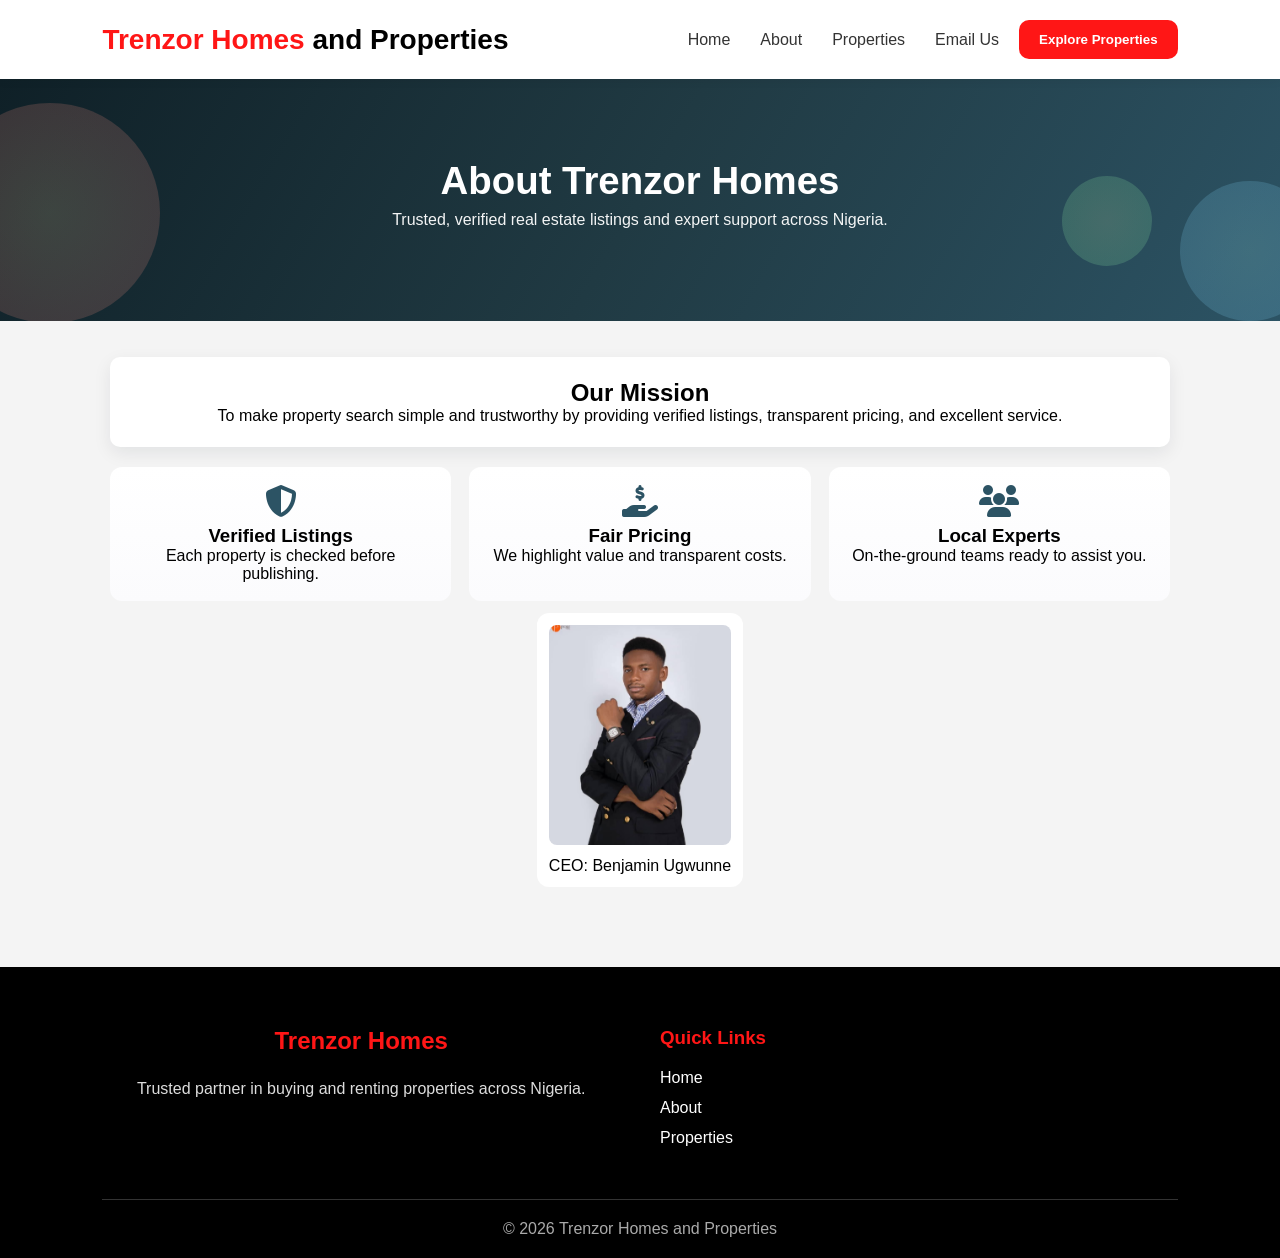
<file: about.html>
<!DOCTYPE html>
<html lang="en">

<head>
  <meta charset="UTF-8" />
  <meta name="viewport" content="width=device-width, initial-scale=1.0" />
  <title>About - Trenzor Homes</title>

  <link rel="stylesheet" href="style.css">
  <link rel="stylesheet" href="about.css">
  <link rel="stylesheet" href="https://cdnjs.cloudflare.com/ajax/libs/font-awesome/6.5.1/css/all.min.css">

</head>

<body>

  <header class="navbar">

    <div class="logo">
      <span class="T-color">Trenzor Homes</span>
      and Properties
    </div>

    <button class="menu-toggle" aria-label="Open navigation" aria-expanded="false">
      <i class="fa fa-bars"></i>
    </button>

    <div class="nav-group">
      <nav>
        <ul class="nav-links">
          <li><a href="index.html">Home</a></li>
          <li><a href="about.html">About</a></li>
          <li><a href="properties.html">Properties</a></li>
          <li><a href="mailto:trenzorhomes@email.com">Email Us</a></li>
        </ul>
      </nav>

      <button class="explore-btn" onclick="window.location.href='properties.html'">Explore Properties</button>
    </div>

  </header>

  <main>

    <section class="about-hero">
      <div class="hero-inner">
        <h1>About Trenzor Homes</h1>
        <p class="lead">Trusted, verified real estate listings and expert support across Nigeria.</p>
      </div>
      <div class="hero-decor" aria-hidden="true">
        <span class="dot a"></span>
        <span class="dot b"></span>
        <span class="dot c"></span>
      </div>
    </section>

    <section class="about-content">

      <div class="card reveal">
        <h2>Our Mission</h2>
        <p>To make property search simple and trustworthy by providing verified listings, transparent pricing, and excellent service.</p>
      </div>

      <div class="cards-grid">

        <div class="feature reveal">
          <i class="fa fa-shield-halved fa-2x"></i>
          <h3>Verified Listings</h3>
          <p>Each property is checked before publishing.</p>
        </div>

        <div class="feature reveal">
          <i class="fa fa-hand-holding-dollar fa-2x"></i>
          <h3>Fair Pricing</h3>
          <p>We highlight value and transparent costs.</p>
        </div>

        <div class="feature reveal">
          <i class="fa fa-users fa-2x"></i>
          <h3>Local Experts</h3>
          <p>On-the-ground teams ready to assist you.</p>
        </div>

      </div>

   

      <section class="team">
        <div class="team-grid">
          <div class="team-card">
            <div class="img-wrap">
              <img src="ime/FB_IMG_1777391751237.jpg" alt="CEO Benjamin Ugwunne">
            </div>
            <p>CEO: Benjamin Ugwunne</p>
          </div>
        </div>
      </section>

    </section>

  </main>

  <footer class="footer">
    <div class="footer-container">
      <div class="footer-box">
        <h2 class="footer-logo"><span class="T-color">Trenzor Homes</span></h2>
        <p>Trusted partner in buying and renting properties across Nigeria.</p>
      </div>
      <div class="footer-box">
        <h3>Quick Links</h3>
        <ul>
          <li><a href="index.html">Home</a></li>
          <li><a href="about.html">About</a></li>
          <li><a href="properties.html">Properties</a></li>
        </ul>
      </div>
    </div>
    <div class="footer-bottom">© 2026 Trenzor Homes and Properties</div>
  </footer>

  <script src="about.js" type="module"></script>

</body>

</html>
</file>
<file: style.css>
*{
  margin:0;
  padding:0;
  box-sizing:border-box;
  font-family:Arial, sans-serif;
}

body{
  background:#f4f4f4;
}

/* NAVBAR */
.navbar{
  background:white;
  display:flex;
  justify-content:space-between;
  align-items:center;
  padding:20px 8%;
  position:sticky;
  top:0;
  z-index:1000;
  box-shadow:0 2px 10px rgba(0,0,0,.05);
}

.logo{
  font-size:28px;
  font-weight:bold;
}

.menu-toggle{
  display:none;
  background:transparent;
  border:2px solid #ff1616;
  color:#ff1616;
  padding:10px 14px;
  border-radius:10px;
  cursor:pointer;
}

.nav-group{
  display:flex;
  align-items:center;
  gap:20px;
}

.T-color{
  color:#ff1616;
}

.nav-links{
  display:flex;
  list-style:none;
  gap:30px;
}

.nav-links a{
  text-decoration:none;
  color:#333;
  font-weight:500;
  transition:.3s;
}

.nav-links a:hover{
  color:#ff1616;
}

.explore-btn{
  background:#ff1616;
  color:white;
  border:none;
  padding:12px 20px;
  border-radius:10px;
  cursor:pointer;
  font-weight:bold;
  transition:.3s;
}

.explore-btn:hover{
  transform:translateY(-2px);
}

/* HERO */
.hero{
  height:80vh;
  background:
  linear-gradient(rgba(0,0,0,.4),
  rgba(0,0,0,.4)),
  url('https://images.unsplash.com/photo-1570129477492-45c003edd2be?w=1200');

  background-size:cover;
  background-position:center;
  display:flex;
  justify-content:center;
  align-items:center;
  text-align:center;
  padding:20px;
}

.hero-content{
  color:white;
  max-width:900px;
}

.hero-content h1{
  font-size:4rem;
  margin-bottom:30px;
  line-height:1.2;
}

/* SEARCH BOX */
.search-box{
  background:white;
  display:flex;
  gap:20px;
  padding:20px;
  border-radius:20px;
  flex-wrap:wrap;
  justify-content:center;
  box-shadow:0 10px 30px rgba(0,0,0,.15);
}

.search-item{
  display:flex;
  flex-direction:column;
  min-width:180px;
}

.search-item label{
  color:black;
  margin-bottom:5px;
  font-weight:bold;
}

.search-item select{
  padding:12px;
  border:1px solid #ddd;
  border-radius:10px;
  outline:none;
}

.search-btn{
  background:#ff1616;
  color:white;
  border:none;
  padding:14px 30px;
  border-radius:10px;
  cursor:pointer;
  font-weight:bold;
}
/* VIEW ALL BUTTON */
.view-all-wrapper{
  display:flex;
  justify-content:center;
  margin-top:40px;
}

.view-all-btn{
  background:#ff1616;
  color:white;
  border:none;
  padding:15px 30px;
  border-radius:10px;
  cursor:pointer;
  font-size:18px;
}

/* PAGINATION */
.pagination{
  display:flex;
  justify-content:center;
  align-items:center;
  gap:20px;
  margin-top:50px;
}

.page-btn{
  background:#ff1616;
  color:white;
  border:none;
  padding:12px 20px;
  border-radius:10px;
  cursor:pointer;
}

.page-btn:disabled{
  opacity:.5;
  cursor:not-allowed;
}

/* PROPERTY SECTION */
.property-section{
  padding:80px 8%;
}

.property-section h2{
  text-align:center;
  margin-bottom:50px;
  font-size:3rem;
}

/* PROPERTY GRID */
.property-grid{
  display:grid;
  grid-template-columns:
  repeat(auto-fit,minmax(320px,1fr));
  gap:30px;
}

/* CARD */
.card{
  background:white;
  border-radius:20px;
  overflow:hidden;
  box-shadow:0 5px 20px rgba(0,0,0,.1);
  transition:.3s ease;
}

.card:hover{
  transform:translateY(-8px);
}

/* IMAGE */
.card img{
  width:100%;
  height:250px;
  object-fit:cover;
  display:block;
}

/* CONTENT */
.card-content{
  padding:20px;
}

/* BADGE */
.badge{
  background:#4cf25c;
  color:#fff;
  padding:8px 14px;
  border-radius:8px;
  font-size:14px;
  display:inline-block;
  margin-bottom:15px;
  font-weight:bold;
}

.card h3{
  margin-bottom:10px;
  font-size:28px;
}

.location{
  color:gray;
  margin-bottom:20px;
  font-size:15px;
}

/* PROPERTY DETAILS */
.details{
  display:flex;
  justify-content:space-between;
  margin-bottom:20px;
  color:#444;
  font-size:15px;
}

/* DESCRIPTION */
.card-content p{
  line-height:1.6;
}

/* FOOTER */
.card-footer{
  display:flex;
  justify-content:space-between;
  align-items:center;
  margin-top:20px;
}

.card-footer h4{
  color:#111;
  font-size:28px;
}

.details-btn{
  background:#ff1616;
  color:white;
  border:none;
  padding:12px 18px;
  border-radius:10px;
  cursor:pointer;
  transition:.3s;
}

.details-btn:hover{
  opacity:.9;
}

/* MOBILE */
@media(max-width:768px){

  .navbar{
    flex-direction:row;
    align-items:center;
    justify-content:space-between;
    gap:16px;
    padding:20px 6%;
  }

  .menu-toggle{
    display:block;
  }

  .nav-group{
    width:100%;
    position:absolute;
    top:100%;
    left:0;
    right:0;
    margin:0 auto;
    background:white;
    border-radius:18px;
    box-shadow:0 20px 40px rgba(0,0,0,.12);
    padding:20px;
    flex-direction:column;
    gap:16px;
    transform:translateY(-10px);
    opacity:0;
    visibility:hidden;
    transition:all .25s ease;
    z-index:999;
  }

  .nav-group.open{
    transform:translateY(0);
    opacity:1;
    visibility:visible;
  }

  .nav-links{
    flex-direction:column;
    gap:16px;
    width:100%;
  }

  .nav-links li{
    width:100%;
  }

  .nav-links a{
    display:block;
    width:100%;
    padding:12px 16px;
    border-radius:12px;
  }

  .explore-btn{
    width:100%;
  }

  .hero{
    height:auto;
    padding:100px 20px;
  }

  .hero-content h1{
    font-size:2.3rem;
  }

  .search-box{
    flex-direction:column;
    width:100%;
  }

  .search-item{
    width:100%;
  }

  .property-section h2{
    font-size:2rem;
  }

  .details{
    flex-direction:column;
    gap:10px;
  }

  .card-footer{
    flex-direction:column;
    gap:15px;
    align-items:flex-start;
  }
}


/* PAGINATION */
.pagination{
  display:flex;
  justify-content:center;
  align-items:center;
  gap:15px;
  margin-top:50px;
  flex-wrap:wrap;
}

.pagination-numbers{
  display:flex;
  gap:10px;
  flex-wrap:wrap;
}

.page-btn,
.page-number{
  background:#ff1616;
  color:white;
  border:none;
  padding:12px 18px;
  border-radius:10px;
  cursor:pointer;
}

.page-btn:disabled{
  opacity:.5;
  cursor:not-allowed;
}

.active-page{
  border:3px solid black;
}

/* FOOTER */
.footer{
  background:#000;
  color:white;
  padding:60px 8% 20px;
  margin-top:80px;
}

.footer-container{
  display:grid;
  grid-template-columns:
  repeat(auto-fit,minmax(220px,1fr));
  gap:40px;
}

.footer-box h3{
  color:#ff1616;
  margin-bottom:20px;
}

.footer-logo{
  margin-bottom:20px;
}

.footer-box p{
  color:#ddd;
  line-height:1.8;
}

.footer-box ul{
  list-style:none;
}

.footer-box ul li{
  margin-bottom:12px;
}

.footer-box ul li a{
  color:white;
  text-decoration:none;
  transition:.3s;
}

.footer-box ul li a:hover{
  color:#ff1616;
}

.social-icons{
  display:flex;
  gap:15px;
  margin-top:20px;
}

.social-icons a{
  width:45px;
  height:45px;
  background:#ff1616;
  color:white;
  display:flex;
  justify-content:center;
  align-items:center;
  border-radius:50%;
  text-decoration:none;
  transition:.3s;
}

.social-icons a:hover{
  background:white;
  color:#ff2a2a;
}

.footer-bottom{
  border-top:1px solid #333;
  text-align:center;
  margin-top:40px;
  padding-top:20px;
  color:#aaa;
}

/* MOBILE */
@media(max-width:768px){

.footer{
  text-align:center;
}

.social-icons{
  justify-content:center;
}

}

/* ABOUT SECTION */
.about-section{
  padding:80px 8%;
  background:white;
}

.about-container{
  display:grid;
  grid-template-columns:
  repeat(auto-fit,minmax(350px,1fr));
  gap:50px;
  align-items:center;
}

.about-text h2{
  font-size:2.5rem;
  margin-bottom:20px;
}

.about-text p{
  color:#555;
  line-height:1.9;
  margin-bottom:20px;
}

.about-image img{
  width:100%;
  border-radius:20px;
}

.about-features{
  display:grid;
  grid-template-columns:
  repeat(2,1fr);
  gap:15px;
  margin-top:25px;
}

.feature-box{
  background:#ff2a2a;
  color:white;
  padding:15px;
  border-radius:12px;
  text-align:center;
}


/* CONTACT */
.contact-section{
  padding:80px 8%;
  background:#111;
  color:white;
}

.contact-section h2{
  text-align:center;
  font-size:2.5rem;
  margin-bottom:10px;
}

.contact-subtitle{
  text-align:center;
  color:#ccc;
  margin-bottom:50px;
}

.contact-container{
  display:grid;
  grid-template-columns:
  repeat(auto-fit,minmax(300px,1fr));
  gap:40px;
}

.contact-card{
  background:#1d1d1d;
  padding:20px;
  border-left:5px solid #ff2a2a;
  margin-bottom:20px;
  border-radius:10px;
}

.whatsapp-btn{
  width:100%;
  background:#ff2a2a;
  color:white;
  border:none;
  padding:16px;
  border-radius:10px;
  cursor:pointer;
  font-size:16px;
}

.contact-form{
  display:flex;
  flex-direction:column;
  gap:20px;
}

.contact-form input,
.contact-form textarea{
  width:100%;
  padding:15px;
  border:none;
  border-radius:10px;
  outline:none;
}

.contact-form button{
  background:#ff2a2a;
  color:white;
  border:none;
  padding:16px;
  border-radius:10px;
  cursor:pointer;
  font-size:16px;
}

/* BOOKING MODAL */
.booking-modal{
  position:fixed;
  inset:0;
  background:rgba(0,0,0,.6);
  display:none;
  justify-content:center;
  align-items:center;
  z-index:9999;
}

.booking-box{
  background:white;
  width:90%;
  max-width:420px;
  padding:30px;
  border-radius:20px;
  position:relative;
}

.booking-box h2{
  margin-bottom:15px;
}

.booking-note{
  color:#666;
  margin-bottom:20px;
}

.booking-box input,
.booking-box select{
  width:100%;
  padding:14px;
  margin-bottom:15px;
  border:1px solid #ddd;
  border-radius:10px;
}

.book-now-btn{
  width:100%;
  padding:15px;
  border:none;
  background:#ff2a2a;
  color:white;
  border-radius:10px;
  cursor:pointer;
}

.booking-help{
  margin-top:15px;
  text-align:center;
  color:#555;
}

.close-modal{
  position:absolute;
  top:15px;
  right:20px;
  font-size:28px;
  cursor:pointer;
}
</file>
<file: about.css>
/* About page specific styles and animations */
 
.about-hero {
  position: relative;
  padding: 80px 20px;
  color: #fff;
  text-align: center;
  background: linear-gradient(120deg, #0f2027, #203a43, #2c5364);
  overflow: hidden;
}
 
.about-hero h1 {
  font-size: 2.4rem;
  margin: 0 0 8px;
}
 
.about-hero .lead {
  opacity: 0.95;
  margin: 0 0 12px;
}
 
.about-hero .hero-decor .dot {
  position: absolute;
  border-radius: 50%;
  opacity: 0.18;
}
 
.about-hero .dot.a {
  width: 220px;
  height: 220px;
  background: radial-gradient(circle, #ffd59e, #ff7a7a);
  top: 10%;
  left: -60px;
  animation: float 8s ease-in-out infinite;
}
 
.about-hero .dot.b {
  width: 140px;
  height: 140px;
  background: radial-gradient(circle, #9ef1ff, #7ad0ff);
  bottom: 0;
  right: -40px;
  animation: float 6s ease-in-out infinite;
}
 
.about-hero .dot.c {
  width: 90px;
  height: 90px;
  background: radial-gradient(circle, #c9ffb2, #81f4a6);
  top: 40%;
  right: 10%;
  animation: float 10s ease-in-out infinite;
}
 
@keyframes float {
  0%   { transform: translateY(0); }
  50%  { transform: translateY(-18px) translateX(6px); }
  100% { transform: translateY(0); }
}
 
.about-content {
  max-width: 1100px;
  margin: 36px auto;
  padding: 0 20px;
}
 
.card {
  background: #fff;
  padding: 22px;
  border-radius: 10px;
  box-shadow: 0 6px 18px rgba(12, 30, 40, 0.08);
  margin-bottom: 20px;
}
 
.cards-grid {
  display: grid;
  grid-template-columns: repeat(auto-fit, minmax(220px, 1fr));
  gap: 18px;
  margin-top: 18px;
}
 
.feature {
  text-align: center;
  padding: 18px;
  border-radius: 12px;
  background: linear-gradient(180deg, #fff, #fbfbfd);
}
 
.feature i {
  color: #2c5364;
  margin-bottom: 8px;
}
 
.stats {
  display: flex;
  gap: 18px;
  justify-content: space-between;
  margin: 28px 0;
}
 
.stat {
  flex: 1;
  background: #fff;
  padding: 18px;
  border-radius: 10px;
  text-align: center;
}
 
.number {
  font-size: 1.8rem;
  font-weight: 700;
  color: #203a43;
}
 
h2 {
  text-align: center;
}
 
p {
  text-align: center;
}
 
.team h2 {
  margin-top: 10px;
}
 
.team-grid {
  display: grid;
  grid-template-columns: repeat(auto-fit, minmax(180px, 1fr));
  gap: 16px;
  margin-top: 12px;
  justify-items: center;
}
 
.team-card {
  background: #fff;
  border-radius: 12px;
  padding: 12px;
  text-align: center;
  transition: transform .28s ease, box-shadow .28s ease;
  cursor: pointer;
}
 
.team-card img {
  width: 100%;
  height: 220px;
  object-fit: cover;
  border-radius: 8px;
  margin-bottom: 8px;
}
 
.team-card:hover {
  transform: translateY(-8px) rotateX(4deg);
  box-shadow: 0 12px 28px rgba(20, 40, 60, 0.12);
}
 
/* Reveal animation */
.reveal {
  opacity: 0;
  transform: translateY(16px);
  transition: opacity .6s ease, transform .6s ease;
}
 
.reveal.visible {
  opacity: 1;
  transform: none;
}
 
/* Why choose us styles */
.why-choose .card {
  background: #fff;
  padding: 22px;
  border-radius: 10px;
  box-shadow: 0 6px 18px rgba(12, 30, 40, 0.06);
  text-align: left;
}
 
.why-list {
  list-style: none;
  padding: 0;
  margin-top: 12px;
}
 
.why-list li {
  padding: 10px 0;
  border-bottom: 1px solid #f1f3f5;
}
 
/* Responsive */
@media (max-width: 720px) {
  .about-hero h1 {
    font-size: 1.8rem;
  }
 
  .stats {
    flex-direction: column;
  }
}
</file>
